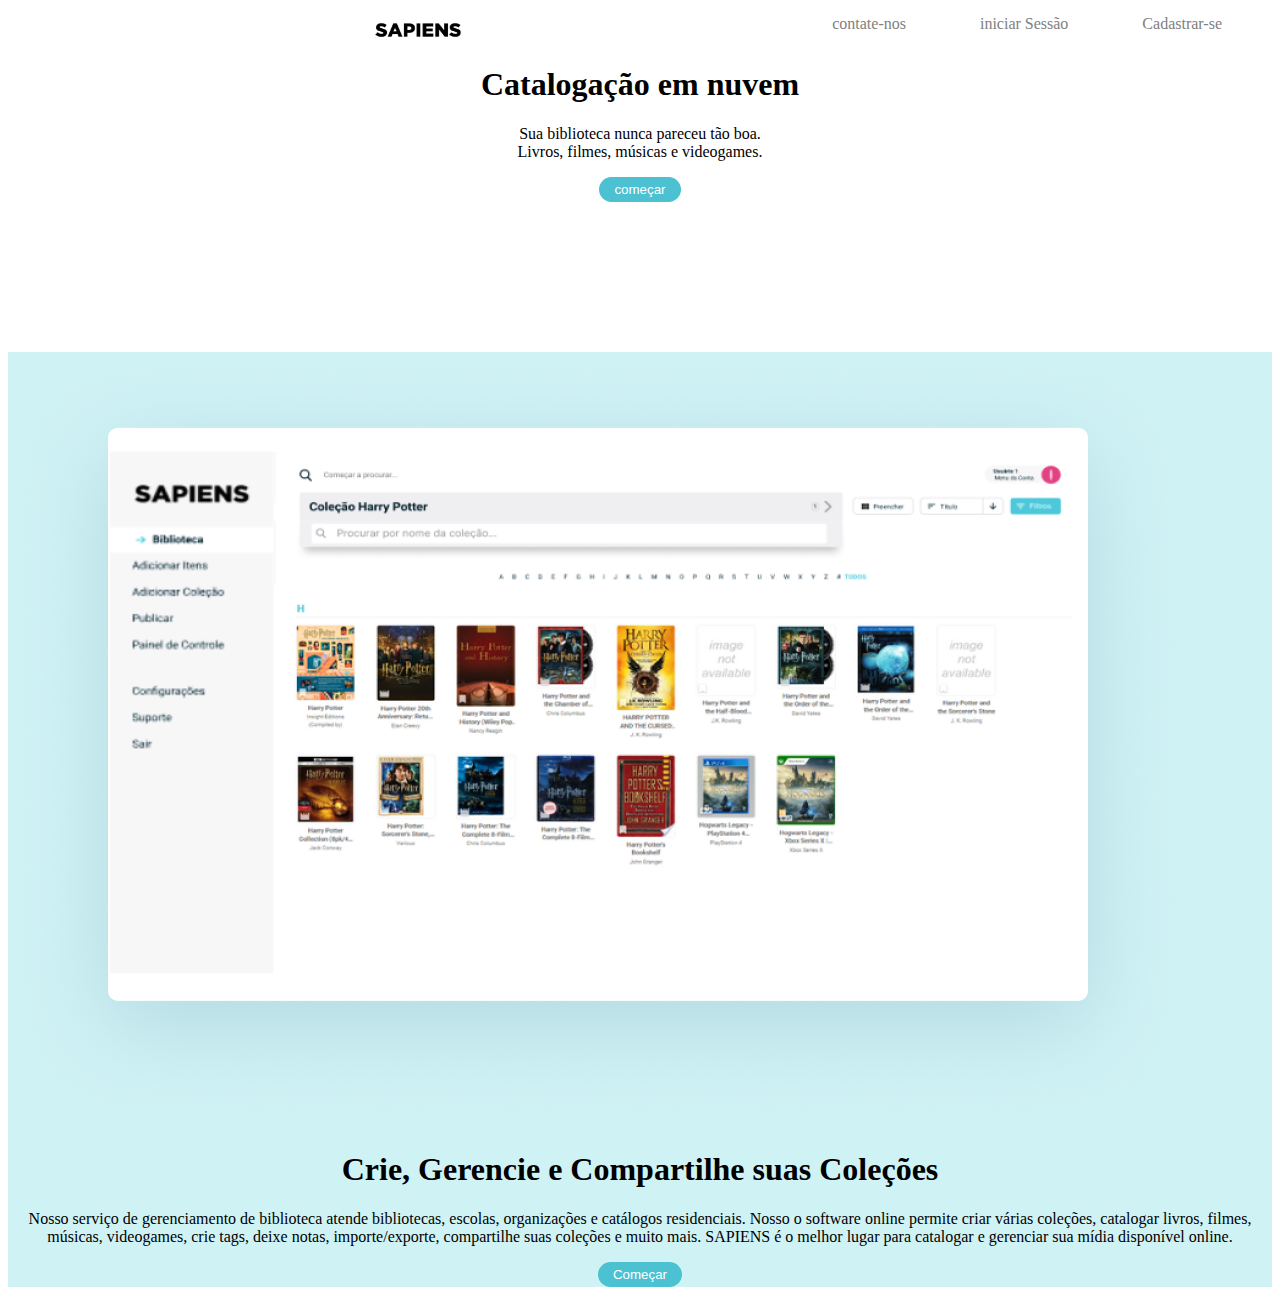
<file: index.html>
<!DOCTYPE html>
<html lang="pt-br">

<head>
    <meta charset="UTF-8">
    <meta name="viewport" content="width=device-width, initial-scale=1.0">
    <link rel="stylesheet" href="style.css">
    <title>Sapiens home</title>

</head>

<body>
    <header>
        <div class="img-logo">

            <img src="img/Sapiens.png" alt="">
        </div>
        <nav>
            <a href="">contate-nos</a>
            <a href="">iniciar Sessão</a>
            <a href="">Cadastrar-se</a>
        </nav>
    </header>

    <main>
        <div class="container-text">
            <h1>
                Catalogação em nuvem
            </h1>
            <p>Sua biblioteca nunca pareceu tão boa. <br>
                Livros, filmes, músicas e videogames.
            </p>
            <div class="butao-comecar">

                <button class="btn">começar</button>
            </div>
        </div>

        <div class="container-azul">

                  <div class="img-livros">

                      <img src="img/div.hero-image-bg.png" alt="">
                    </div>
            

              <div class="container-text">

                  <h1>Crie, Gerencie e Compartilhe suas Coleções</h1>
                  <p>Nosso serviço de gerenciamento de biblioteca atende bibliotecas, escolas, organizações e catálogos
                      residenciais. Nosso
                      o software online permite criar várias coleções, catalogar livros, filmes, músicas, videogames,
                      crie tags, deixe notas, importe/exporte, compartilhe suas coleções e muito mais. SAPIENS é o melhor
                      lugar para
                      catalogar e
                      gerenciar sua mídia disponível online.</p>
                      <div class="butao-comecar">
                          <button class="btn">Começar</button>
                        </div>
                    </div>
        </div>
        <div>
            <div>

            </div>
            <div>

            </div>
            <div>

            </div>
        </div>

    </main>

</body>

</html>
</file>
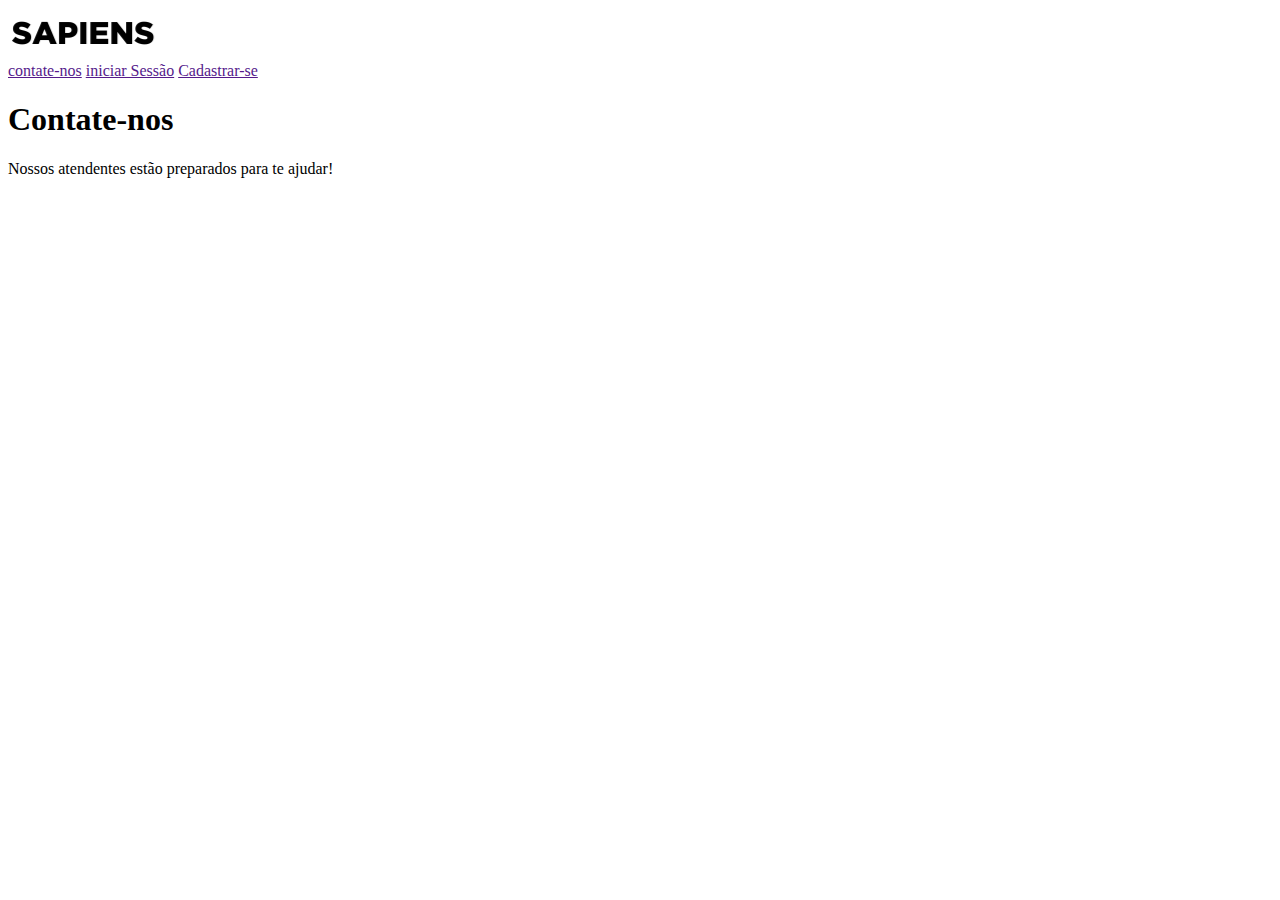
<file: contate.html>
<!DOCTYPE html>
<html lang="pt-br">
<head>
    <meta charset="UTF-8">
    <meta name="viewport" content="width=device-width, initial-scale=1.0">
    <title>Document</title>
</head>
<body>
    <img src="img/Sapiens.png" alt="">
    <nav>
        <a href="">contate-nos</a>
        <a href="">iniciar Sessão</a>
        <a href="">Cadastrar-se</a>
    </nav>
</header>

<div>
    <h1>Contate-nos</h1>
    <p>Nossos atendentes estão preparados para te ajudar!</p>
    
</div>

</body>
</html>
</file>
<file: style.css>
header {
    display: flex;
    justify-content: space-between;
    margin: 15px;
    
    
}

.img-logo {
    display: flex;
    margin-left: 350px;
    height: 30px;
}

header > nav {
    display: inline-block;
    justify-content: space-between;
} 

header > nav a {
    text-decoration: none;
    color: 	#808080;
    margin: 35px;
    margin-top: 30px;
}

header > nav a:hover {
    background-color: black;
    color: white;
    padding: 10px;
    border-radius: 15px;
}

.container-text {
    text-align: center;
}


.btn {
    background-color: #4BC1D2;
    padding: 5px 15px;
    border-radius: 15px;
    color: white;
    border: none;
}

.container-azul {
    background-color: #CFF2F5;
    margin-top: 150px;
    position: relative;
    z-index: 2;
}

.img-livros {
    position: relative;
    z-index: 4;
    

}

/* .container-azul > img {
 margin: 20px 50px ;

} */
</file>
